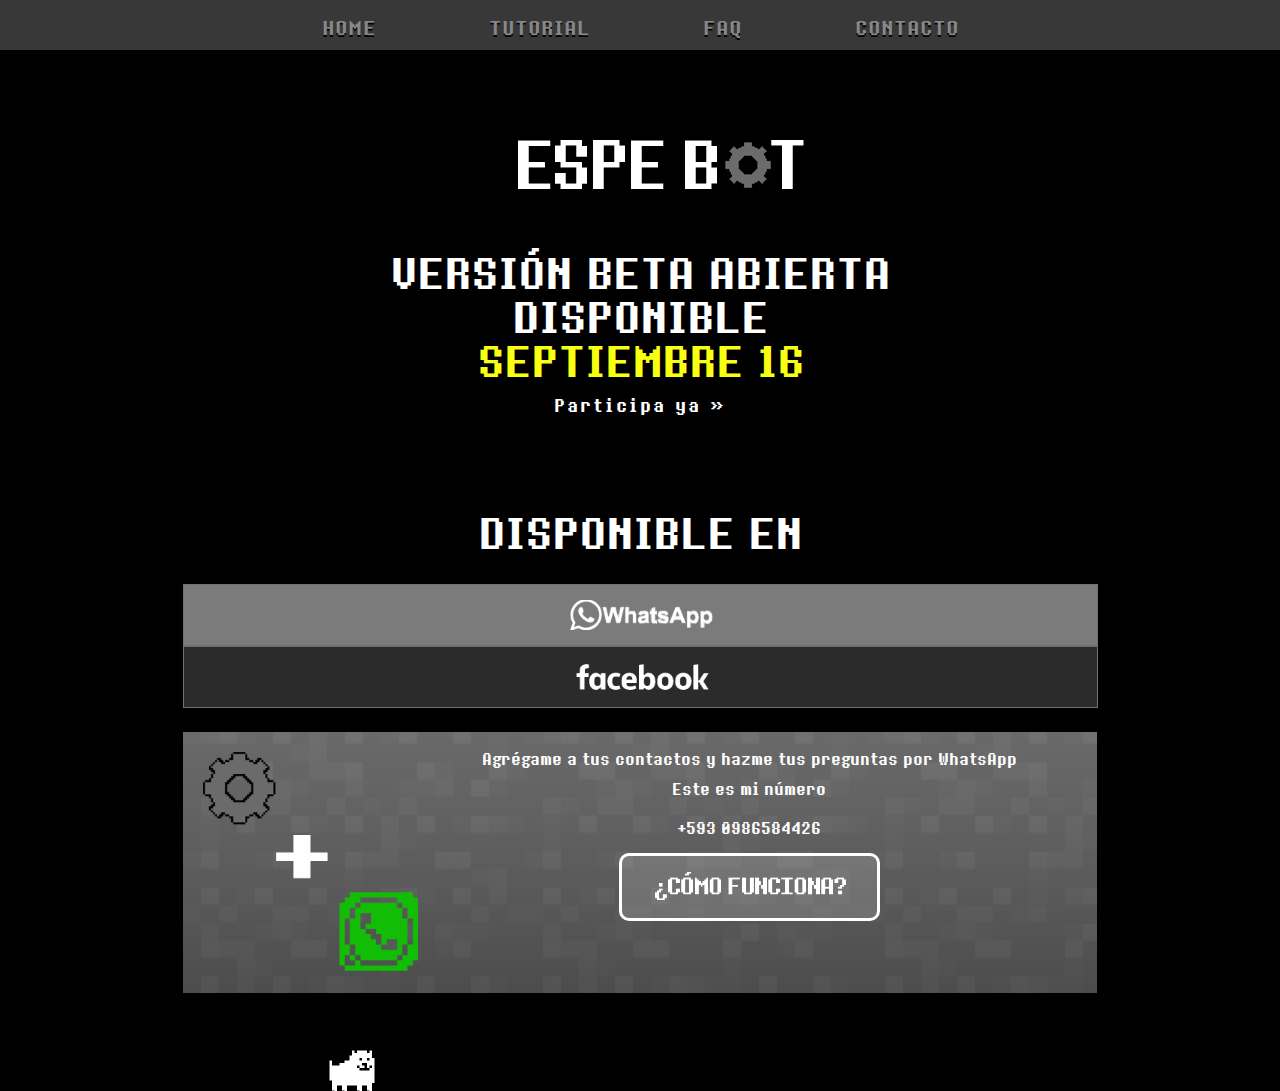
<file: index.html>
<html lang="en">
<meta http-equiv="content-type" content="text/html;charset=UTF-8" />
<head>
    <meta charset="utf-8"/>
    <meta name="viewport" content="width=device-width, initial-scale=1, shrink-to-fit=no"/>
    <link rel="apple-touch-icon" sizes="180x180" href="apple-touch-icon.png"/>
    <link rel="icon" type="image/png" sizes="32x32" href="favicon-32x32.png"/>
    <link rel="icon" type="image/png" sizes="16x16" href="favicon-16x16.png"/>
    <link rel="manifest" href="manifest.html"/>
    <meta name="theme-color" content="#000000"/>
    <title>ESPEBOT</title>
    <link rel="stylesheet" href="assets/css/bootstrap.css" type="text/css"/>
    <link rel="stylesheet" href="assets/css/main.css" type="text/css"/>
  </head>
  <body>
    <nav class="navbar">
      <button class="navbar-toggle collapsed" type="button" data-toggle="collapse" data-target="#top_nav" aria-expanded="false"><span class="menu-text">MENU</span><span class="sr-only">Toggle navigation</span><span class="icon-bar"></span><span class="icon-bar"></span><span class="icon-bar"></span></button>
      <div class="container">
        <div class="collapse navbar-collapse" id="top_nav">
          <ul class="nav nav-justified">
            <li><a href="index.html">HOME</a></li>
            <li><a href="tutorial.html">TUTORIAL</a></li>
            <li><a href="faq.html">FAQ</a></li>
            <li><a href="faq.html#email">CONTACTO</a></li>
          </ul>
        </div>
      </div>
    </nav>
    <div class="wrapper">
      <div class="main container">
        <div class="row">
          <div class="col-md-offset-2 col-md-8" id="logo">
            <h1><a href="index.html"><img class="img-responsive" src="assets/images/logos.png" alt="ESPEBOT"/></a></h1>
          </div>
        </div>
      </div>
      <div class="main container">
        <div class="row" style="margin: 40px 0">
          <div class="col-md-offset-2 col-md-8" id="announcement"><a href="#wa">
              <h2>VERSIÓN BETA ABIERTA DISPONIBLE <br/><span class='yellow'>SEPTIEMBRE 16</span></h2>
              <h4 style="margin: 15px 0">Participa ya  &raquo;</h4></a></div>
        </div>
        <!--<div class="row">
          <div class="col-lg-offset-3 col-lg-6 col-md-offset-2 col-md-8 col-sm-offset-1 col-sm-10">
            <div class="embed-responsive embed-responsive-16by9">
              <iframe class="embed-responsive-item" src="https://www.youtube.com/" allowfullscreen="true"></iframe>
            </div>
          </div>
        </div>-->
      </div>
      <div class="main container">
        <div class="row">
          <div class="col-lg-offset-1 col-lg-10 col-sm-12" id="platforms_container">
            <h2 style="margin-top: 15px">DISPONIBLE EN</h2>
            <ul class="nav nav-tabs nav-justified" id="platforms" role="tablist">
              <li class="active" role="presentation"><a href="#wa"><img class="button-icon" src="assets/images/whatsapp-logo.png"/></a></li>
              <li role="presentation"><a href="#facebook"><img class="button-icon" src="assets/images/platform-facebook.png"/></a></li>
            </ul>
          </div>
        </div>
      </div>
      <div class="tab-content main container" id="buy_now" style="margin-bottom: 50px">
        <div class="tab-pane fade active in" id="wa" role="tabpanel">
          <div class="row" style="margin: 0">
            <div class="col-sm-3 se-thumb"><img src="assets/images/combwa.png"/></div>
              <h5>Agrégame a tus contactos y hazme tus preguntas por WhatsApp</h5>
              <h5><br>Este es mi número</h5>
              <br>+593 0986584426

              <h5><br></h5><a class="buy-button soon" href="tutorial.html#wa"><img src="assets/images/HOWITOWRK.png"/></a>
          </div>
        </div>
        <div class="tab-pane fade" id="facebook" role="tabpanel">
          <div class="row" style="margin: 0">
              <div class="col-sm-3 se-thumb"><img src="assets/images/combfb.png" style="padding-left: 14px; padding-top: 10px; padding-bottom: 8px;"/></div>
              <h5>Escríbeme una carta a la dirección <a href="https://fb.me/espepocket">EspePocket</a> con el mensaje</h5>
              <br>"Quiero ser tester"
              <h5><br>Acepta tu estado de tester, y preguntame cualquier cosa relacionada a la universidad a través del chat.</h5>
              <h5><br></h5><a class="buy-button soon" href="tutorial.html#fb"><img src="assets/images/HOWITOWRK.png"/></a>
            </div>
      </div>
    </div>
    <footer class="footer">
      <div class="container">
        <div class="col-xs-offset-1 col-xs-10">
          <div id="footer-dog"><img src="assets/images/dog.png"/></div><a class="footer-link" href="faq.html">SOPORTE</a><a class="footer-link" href="#"><small>PRIVACIDAD</small></a>
          <div class="social-icons"><a href="https://www.facebook.com/EspePocket/" alt="Facebook"><img src="assets/images/social-facebook.png"/></a></div>
        </div>
      </div>
    </footer>
    <script type="text/javascript">
    (function () {
        var options = {
            whatsapp: "+593 0986584426", // WhatsApp number
            call_to_action: "Contacto", // Call to action
            position: "right", // Position may be 'right' or 'left'
        };
        var proto = document.location.protocol, host = "whatshelp.io", url = proto + "//static." + host;
        var s = document.createElement('script'); s.type = 'text/javascript'; s.async = true; s.src = url + '/widget-send-button/js/init.js';
        s.onload = function () { WhWidgetSendButton.init(host, proto, options); };
        var x = document.getElementsByTagName('script')[0]; x.parentNode.insertBefore(s, x);
    })();
</script>
    <script src="assets/javascripts/jquery.js"></script>
    <script src="assets/javascripts/bootstrap.js"></script>
    <script>
      $('#platforms a').click(function (e) {
        $('#platforms_container').addClass('active');
        e.preventDefault();
        $(this).tab('show');
      });
    </script>
    <!--
    What are you doing?
    Looking for secrets?
    Don't put your nose where it doesn't belong.
    Or you might learn something you DON'T like...
    Hee hee hee.
    -->
  </body>
</html>
</file>
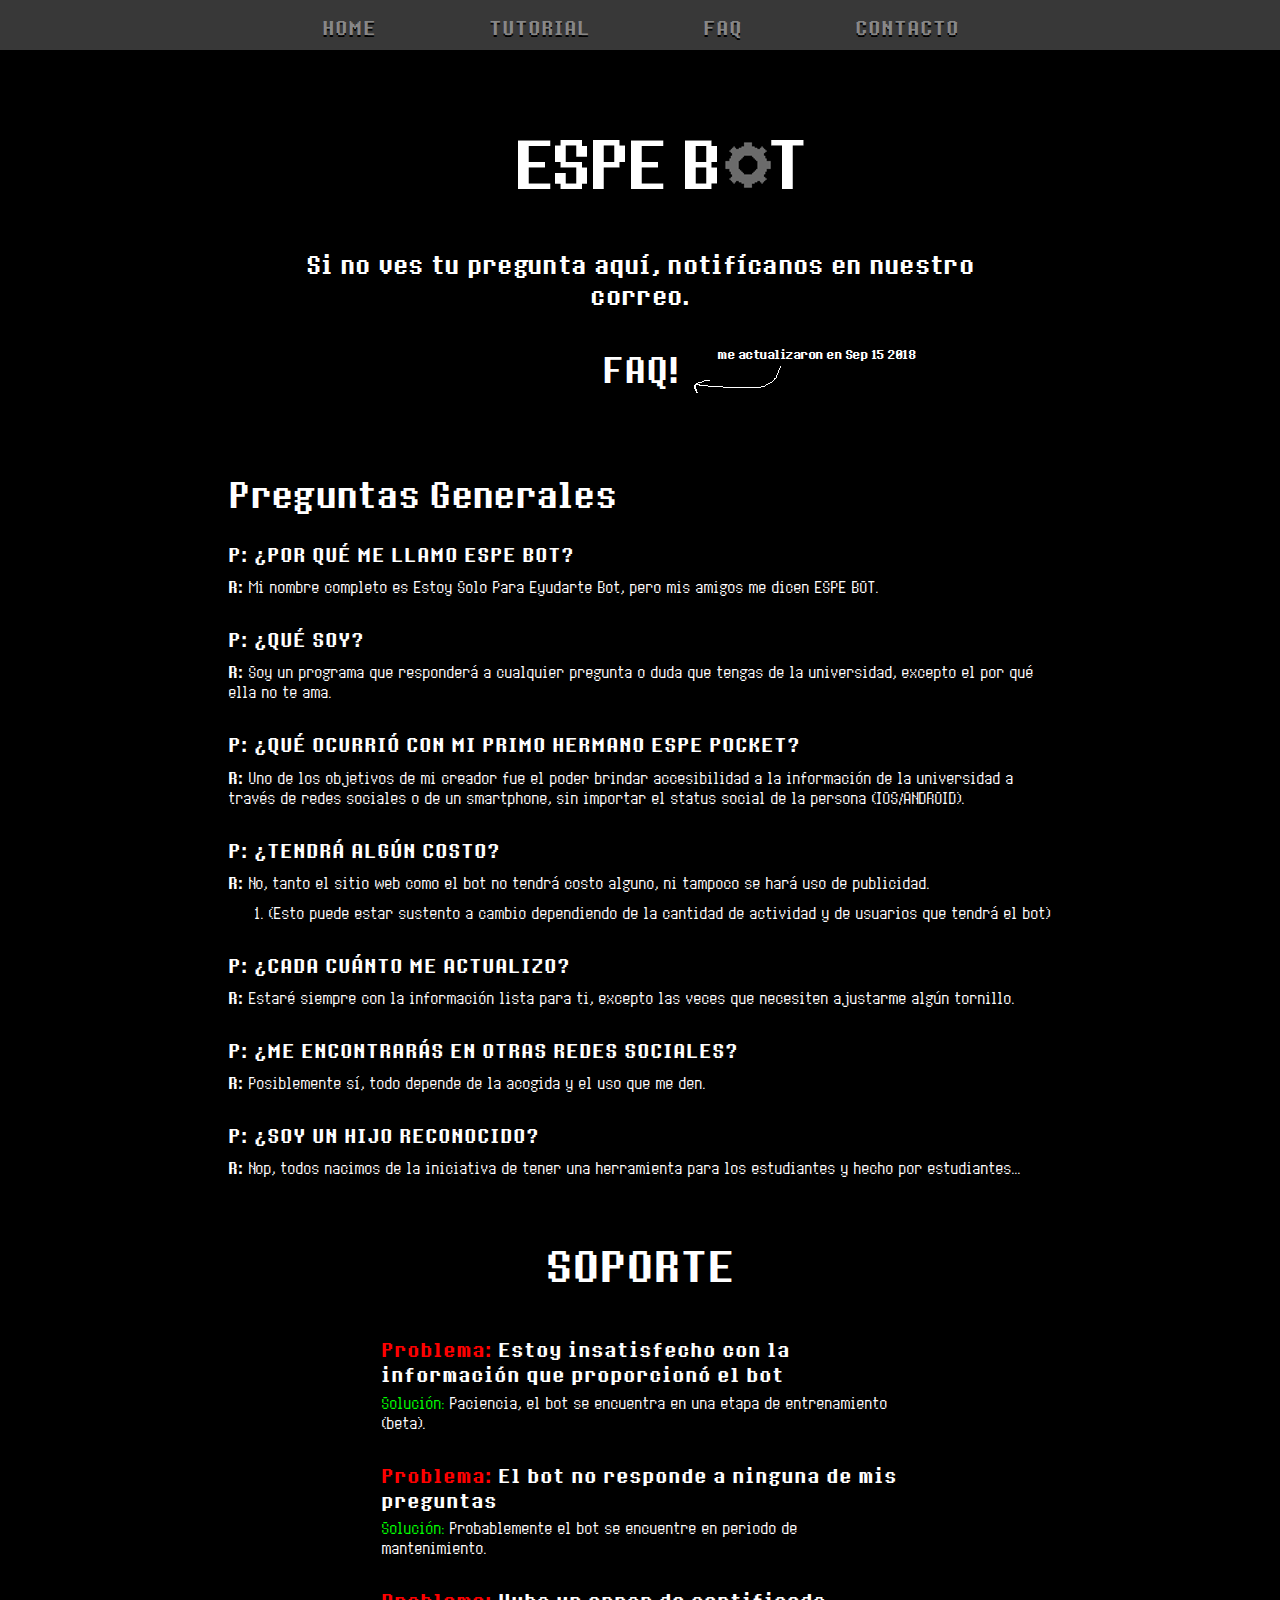
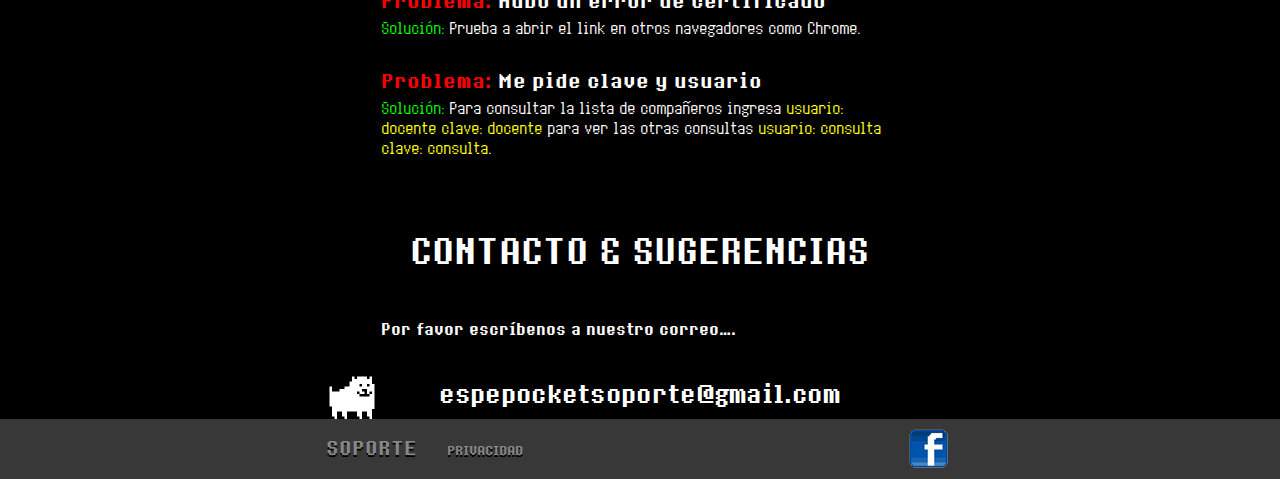
<file: faq.html>
<html lang="en">
  <head>
    <meta charset="utf-8"/>
    <meta name="viewport" content="width=device-width, initial-scale=1, shrink-to-fit=no"/>
    <link rel="apple-touch-icon" sizes="180x180" href="apple-touch-icon.png"/>
    <link rel="icon" type="image/png" sizes="32x32" href="favicon-32x32.png"/>
    <link rel="icon" type="image/png" sizes="16x16" href="favicon-16x16.png"/>
    <meta name="theme-color" content="#000000"/>
    <title>ESPEBOT</title>
    <link rel="stylesheet" href="assets/css/bootstrap.css" type="text/css"/>
    <link rel="stylesheet" href="assets/css/main.css" type="text/css"/>
  </head>
  <body>
    <nav class="navbar">
      <button class="navbar-toggle collapsed" type="button" data-toggle="collapse" data-target="#top_nav" aria-expanded="false"><span class="menu-text">MENU</span><span class="sr-only">Toggle navigation</span><span class="icon-bar"></span><span class="icon-bar"></span><span class="icon-bar"></span></button>
      <div class="container">
        <div class="collapse navbar-collapse" id="top_nav">
          <ul class="nav nav-justified">
            <li><a href="index.html">HOME</a></li>
            <li><a href="tutorial.html">TUTORIAL</a></li>
            <li><a href="faq.html">FAQ</a></li>
            <li><a href="faq.html#email">CONTACTO</a></li>
          </ul>
        </div>
      </div>
    </nav>
    <div class="wrapper">
      <div class="main container">
        <div class="row">
          <div class="col-md-offset-2 col-md-8" id="logo">
            <h1><a href="index.html"><img class="img-responsive" src="assets/images/logos.png" alt="ESPEBOT"/></a></h1>
          </div>
        </div>
      </div>
      <div class="main container" id="contact">
        <div class="row">
          <div class="col-sm-offset-2 col-sm-8">
            <h3>Si no ves tu pregunta aquí, notifícanos en nuestro correo.</h3>
            <h2 style="margin-top: 40px; margin-bottom: 40px">FAQ!</h2>
            <div id="faq-arrow"><span>me actualizaron en Sep 15 2018</span><img src="assets/images/arrow.png"/></div>
          </div>
        </div>
      </div>
      <div class="col-sm-offset-2 col-sm-8 main container" id="faq">
        <h3 class="faq-header">Preguntas Generales</h3>
        <p class="question">¿POR QUÉ ME LLAMO ESPE BOT?</p>
        <p class="answer">Mi nombre completo es Estoy Solo Para Eyudarte Bot, pero mis amigos me dicen ESPE BOT.</p>
        <p class="question">¿QUÉ SOY?</p>
        <p class="answer">Soy un programa que responderá a cualquier pregunta o duda que tengas de la universidad, excepto el por qué ella no te ama.</p>
        <p class="question">¿QUÉ OCURRIÓ CON MI PRIMO HERMANO ESPE POCKET?</p>
        <p class="answer">Uno de los objetivos de mi creador fue el poder brindar accesibilidad a la información de la universidad a través de redes sociales o de un smartphone, sin importar el status social de la persona (IOS/ANDROID).</p>
        <p class="question">¿TENDRÁ ALGÚN COSTO?</p>
        <p class="answer">No, tanto el sitio web como el bot no tendrá costo alguno, ni tampoco se hará uso de publicidad.
          <ol>
            <li>  (Esto puede estar sustento a cambio dependiendo de la cantidad de actividad y de usuarios que tendrá el bot)</li>
          </ol>
        <p class="question">¿CADA CUÁNTO ME ACTUALIZO?</p>
        <p class="answer">Estaré siempre con la información lista para ti, excepto las veces que necesiten ajustarme algún tornillo.</p>
        <p class="question">¿ME ENCONTRARÁS EN OTRAS REDES SOCIALES?</p>
        <p class="answer">Posiblemente sí, todo depende de la acogida y el uso que me den.</p>
        <p class="question">¿SOY UN HIJO RECONOCIDO?</p>
        <p class="answer">Nop, todos nacimos de la iniciativa de tener una herramienta para los estudiantes y hecho por estudiantes...</p>
      <div class="col-sm-offset-2 col-sm-8 main container" id="troubleshooting" style="margin-top: 50px">
        <h2>SOPORTE</h2>
        <div class="trouble">
          <p class="issue">Estoy insatisfecho con la información que proporcionó el bot</p>
          <p class="resolve">Paciencia, el bot se encuentra en una etapa de entrenamiento (beta).</p>
          <p class="issue">El bot no responde a ninguna de mis preguntas</p>
          <p class="resolve">Probablemente el bot se encuentre en periodo de mantenimiento.</p>
          <p class="issue">Hubo un error de certificado</p>
          <p class="resolve">Prueba a abrir el link en otros navegadores como Chrome.</p>
          <p class="issue">Me pide clave y usuario</p>
          <p class="resolve">Para consultar la lista de compañeros ingresa <span class='yellow'> usuario: docente clave: docente </span> para ver las otras consultas <span class='yellow'>  usuario: consulta clave: consulta</span>.</p>
        </div>
      </div>
      <div class="col-sm-offset-2 col-sm-8 main container" id="email" style="margin-top: 50px">
        <h2>CONTACTO & SUGERENCIAS</h2>
        <p style="text-align: left">Por favor escríbenos a nuestro correo….</p>
        <h3 style="text-align: center; margin-top: 40px">espepocketsoporte@gmail.com</h3>
        <p class="text-muted">(Sorry.)</p>
        <p class="text-muted">(Life's not that easy.)</p>
      </div>
    </div>
    <footer class="footer">
      <div class="container">
        <div class="col-xs-offset-1 col-xs-10">
          <div id="footer-dog"><img src="assets/images/dog.png"/></div><a class="footer-link" href="faq.html">SOPORTE</a><a class="footer-link" href="#"><small>PRIVACIDAD</small></a>
          <div class="social-icons"><a href="https://www.facebook.com/EspePocket/" alt="Facebook"><img src="assets/images/social-facebook.png"/></a></div>
        </div>
      </div>
    </footer>
    <script src="assets/javascripts/jquery.js"></script>
    <script src="assets/javascripts/bootstrap.js"></script>
    <!--
    What are you doing?
    Looking for secrets?
    Don't put your nose where it doesn't belong.
    Or you might learn something you DON'T like...
    Hee hee hee.
    -->
  </body>
</html>
</file>
<file: assets/css/main.css>
html {
  position: relative;
  min-height: 100%; }

@font-face {
  font-family: '8bitOperatorPlus-Regular';
  src: url("../fonts/8bitOperatorPlus-Regulard41d.eot?#iefix") format("embedded-opentype"), url("../fonts/8bitOperatorPlus-Regular.woff") format("woff"), url("../fonts/8bitOperatorPlus-Regular.ttf") format("truetype"), url("../fonts/8bitOperatorPlus-Regular.svg#8bitOperatorPlus-Regular") format("svg");
  font-weight: normal;
  font-style: normal; }

@font-face {
  font-family: '8bitOperatorPlus-Bold';
  src: url("../fonts/8bitOperatorPlus-Boldd41d.eot?#iefix") format("embedded-opentype"), url("../fonts/8bitOperatorPlus-Bold.woff") format("woff"), url("../fonts/8bitOperatorPlus-Bold.ttf") format("truetype"), url("../fonts/8bitOperatorPlus-Bold.svg#8bitOperatorPlus-Bold") format("svg");
  font-weight: normal;
  font-style: normal; }

body {
  background-color: black;
  margin-bottom: 60px;
  color: #ffffff;
  font-family: "8bitOperatorPlus-Bold", monospace; }
  @media screen and (max-width: 767px) {
    body {
      margin-bottom: 140px; } }

h1, h2, h3, h4, h5, h6, strong {
  font-family: "8bitOperatorPlus-Bold", monospace;
  font-weight: normal;
  margin: 0; }

h2 {
  font-size: 40px;
  margin-top: 5px; }

h3 {
  font-size: 22px;
  letter-spacing: -0.7;
  margin-bottom: 10px; }

h4 {
  font-size: 16px;
  letter-spacing: 3;
  margin-top: 20px;
  margin-bottom: 20px; }

h6 {
  font-size: 12px;
  margin-bottom: 5px;
  letter-spacing: -0.5; }

.yellow {
  color: #F9FF10; }

img.small-img {
  height: 12px;
  width: 12px; }

nav.navbar {
  background-color: #383838;
  border-radius: 0;
  border: none;
  max-height: 50px; }
  @media screen and (max-width: 767px) {
    nav.navbar {
      max-height: 1000px; }
      nav.navbar .container {
        margin-top: 54px; } }

nav > .flags {
  float: right;
  list-style: none;
  padding-left: 0;
  margin-bottom: 0; }
  nav > .flags li {
    float: left;
    position: relative;
    display: block;
    padding-right: 10px; }
    nav > .flags li a, nav > .flags li img {
      padding: 12px 0; }
      @media screen and (max-width: 767px) {
        nav > .flags li a, nav > .flags li img {
          padding: 14px 0; } }
      nav > .flags li a:hover, nav > .flags li img:hover {
        opacity: 0.9; }

.nav > li > a, .footer a {
  color: #878787;
  text-shadow: 0 2px #000000;
  font-size: 18px;
  padding: 15px 0; }

.nav > li > a:hover, .footer a:hover, .nav > li > a:focus, .footer a:focus {
  color: #CCCCCC;
  text-decoration: none;
  background-color: inherit; }

#top_nav .nav-justified {
  padding: 0; }
  @media screen and (min-width: 992px) {
    #top_nav .nav-justified {
      padding: 0 90px; } }
  @media screen and (min-width: 1200px) {
    #top_nav .nav-justified {
      padding: 0 180px; } }

.navbar-toggle {
  float: left;
  margin: 4px 0 0 0;
  padding: 14px; }
  .navbar-toggle .menu-text {
    color: #878787;
    text-shadow: 0 2px #000000;
    float: left;
    padding-left: 40px;
    padding-top: 6px;
    font-size: 20px;
    line-height: 0.1; }
  .navbar-toggle .icon-bar {
    padding-top: 3px;
    background-color: #878787;
    box-shadow: 0 2px #000000; }

.wrapper {
  margin-top: 50px;
  padding-bottom: 50px; }
  @media screen and (max-width: 767px) {
    .wrapper {
      margin-top: 20px; } }

.main {
  text-align: center; }
  .main .row {
    margin-top: 25px; }
  .main .no-margin {
    margin: 0; }

#logo {
  margin-top: 0;
  margin-bottom: 0;
  padding: 0; }
  #logo img {
    margin: 0 auto; }
    @media screen and (max-width: 767px) {
      #logo img {
        padding-left: 30px;
        padding-right: 30px; } }
    @media screen and (min-width: 768px) {
      #logo img {
        padding-left: 68px;
        padding-right: 34px; } }
    @media screen and (min-width: 992px) {
      #logo img {
        padding-left: 20px;
        padding-right: 0; } }
    @media screen and (min-width: 1200px) {
      #logo img {
        padding-left: 80px;
        padding-right: 50px; } }

.buy-button-wrapper {
  padding: 0 10px; }
  @media screen and (min-width: 768px) {
    .buy-button-wrapper:first-child {
      text-align: right; } }
  @media screen and (min-width: 768px) {
    .buy-button-wrapper:last-child {
      text-align: left; } }

.store-logo a:hover img {
  opacity: 0.9; }

@media screen and (max-width: 767px) {
  .store-logo img {
    display: block;
    max-width: 100%;
    height: auto;
    margin: 0 auto; } }

@media screen and (min-width: 768px) {
  .store-logo:first-child {
    text-align: right;
    padding-top: 10px; } }

@media screen and (max-width: 767px) {
  .store-logo:first-child {
    text-align: center; } }

@media screen and (min-width: 768px) {
  .store-logo:last-child {
    text-align: left; } }

@media screen and (max-width: 767px) {
  .store-logo:last-child {
    text-align: center; } }

#buy.buy-button {
  display: inline-block;
  border-radius: 8px;
  border: none;
  padding: 2px;
  margin-top: 10px;
  min-height: 72px;
  max-width: 300px; }
  #buy.buy-button .button-contents {
    padding: 8px 4px;
    border-radius: 8px;
    min-height: 68px; }
    #buy.buy-button .button-contents .button-icon {
      float: left; }
    #buy.buy-button .button-contents p {
      padding: 6px 5px 6px 50px; }

.btn p {
  color: #ffffff;
  text-shadow: 0 2px #000000;
  font-size: 22px;
  line-height: 1.1;
  margin: 0; }
  .btn p small {
    font-size: 12px;
    letter-spacing: 0.2; }

.steam-button:hover {
  background: #004158;
  background: -moz-linear-gradient(top, #004158 0%, #00668c 100%);
  background: -webkit-linear-gradient(top, #004158 0%, #00668c 100%);
  background: linear-gradient(to bottom, #004158 0%, #00668c 100%);
  filter: progid:DXImageTransform.Microsoft.gradient( startColorstr='#004158', endColorstr='#00668c',GradientType=0 ); }
  .steam-button:hover .button-contents {
    background: #00668c;
    background: -moz-linear-gradient(top, #00668c 0%, #004158 100%);
    background: -webkit-linear-gradient(top, #00668c 0%, #004158 100%);
    background: linear-gradient(to bottom, #00668c 0%, #004158 100%);
    filter: progid:DXImageTransform.Microsoft.gradient( startColorstr='#00668c', endColorstr='#004158',GradientType=0 ); }

.steam-button, .steam-button:active > .button-contents {
  background: #002138;
  background: -moz-linear-gradient(top, #002138 0%, #00466c 100%);
  background: -webkit-linear-gradient(top, #002138 0%, #00466c 100%);
  background: linear-gradient(to bottom, #002138 0%, #00466c 100%);
  filter: progid:DXImageTransform.Microsoft.gradient( startColorstr='#002138', endColorstr='#00466c',GradientType=0 ); }

.steam-button > .button-contents {
  background: #00466c;
  background: -moz-linear-gradient(top, #00466c 0%, #002138 100%);
  background: -webkit-linear-gradient(top, #00466c 0%, #002138 100%);
  background: linear-gradient(to bottom, #00466c 0%, #002138 100%);
  filter: progid:DXImageTransform.Microsoft.gradient( startColorstr='#00466c', endColorstr='#002138',GradientType=0 ); }
  .steam-button > .button-contents .button-icon {
    padding: 3px 5px; }

.humble-button:hover {
  background: #88040E;
  background: -moz-linear-gradient(top, #88040E 0%, #CC0718 100%);
  background: -webkit-linear-gradient(top, #88040E 0%, #CC0718 100%);
  background: linear-gradient(to bottom, #88040E 0%, #CC0718 100%);
  filter: progid:DXImageTransform.Microsoft.gradient( startColorstr='#88040E', endColorstr='#CC0718',GradientType=0 ); }
  .humble-button:hover .button-contents {
    background: #CC0718;
    background: -moz-linear-gradient(top, #CC0718 0%, #88040E 100%);
    background: -webkit-linear-gradient(top, #CC0718 0%, #88040E 100%);
    background: linear-gradient(to bottom, #CC0718 0%, #88040E 100%);
    filter: progid:DXImageTransform.Microsoft.gradient( startColorstr='#CC0718', endColorstr='#88040E',GradientType=0 ); }

.humble-button, .humble-button:active > .button-contents {
  background: #6C040E;
  background: -moz-linear-gradient(top, #6C040E 0%, #A40718 100%);
  background: -webkit-linear-gradient(top, #6C040E 0%, #A40718 100%);
  background: linear-gradient(to bottom, #6C040E 0%, #A40718 100%);
  filter: progid:DXImageTransform.Microsoft.gradient( startColorstr='#6C040E', endColorstr='#A40718',GradientType=0 ); }

.humble-button > .button-contents {
  background: #A40718;
  background: -moz-linear-gradient(top, #A40718 0%, #6C040E 100%);
  background: -webkit-linear-gradient(top, #A40718 0%, #6C040E 100%);
  background: linear-gradient(to bottom, #A40718 0%, #6C040E 100%);
  filter: progid:DXImageTransform.Microsoft.gradient( startColorstr='#A40718', endColorstr='#6C040E',GradientType=0 ); }
  .humble-button > .button-contents .button-icon {
    padding: 4px 10px; }

@media screen and (min-width: 768px) {
  .playstation-button {
    max-width: 800px;
    margin-top: 40px;
    margin-bottom: 10px; } }

@media screen and (max-width: 767px) {
  .playstation-button .button-contents p {
    padding: 0; } }

.playstation-button:hover {
  background: #3076A6;
  background: -moz-linear-gradient(top, #3076A6 0%, #6CA5E8 100%);
  background: -webkit-linear-gradient(top, #3076A6 0%, #6CA5E8 100%);
  background: linear-gradient(to bottom, #3076A6 0%, #6CA5E8 100%);
  filter: progid:DXImageTransform.Microsoft.gradient( startColorstr='#3076A6', endColorstr='#6CA5E8',GradientType=0 ); }
  .playstation-button:hover .button-contents {
    background: #6CA5E8;
    background: -moz-linear-gradient(top, #6CA5E8 0%, #3076A6 100%);
    background: -webkit-linear-gradient(top, #6CA5E8 0%, #3076A6 100%);
    background: linear-gradient(to bottom, #6CA5E8 0%, #3076A6 100%);
    filter: progid:DXImageTransform.Microsoft.gradient( startColorstr='#6CA5E8', endColorstr='#3076A6',GradientType=0 ); }

.playstation-button, .playstation-button:active > .button-contents {
  background: #105696;
  background: -moz-linear-gradient(top, #105696 0%, #4C95C8 100%);
  background: -webkit-linear-gradient(top, #105696 0%, #4C95C8 100%);
  background: linear-gradient(to bottom, #105696 0%, #4C95C8 100%);
  filter: progid:DXImageTransform.Microsoft.gradient( startColorstr='#105696', endColorstr='#4C95C8',GradientType=0 ); }

.playstation-button > .button-contents {
  background: #4C95C8;
  background: -moz-linear-gradient(top, #4C95C8 0%, #105696 100%);
  background: -webkit-linear-gradient(top, #4C95C8 0%, #105696 100%);
  background: linear-gradient(to bottom, #4C95C8 0%, #105696 100%);
  filter: progid:DXImageTransform.Microsoft.gradient( startColorstr='#4C95C8', endColorstr='#105696',GradientType=0 ); }
  .playstation-button > .button-contents .button-icon {
    padding: 0 5px; }

#preorder_now {
  padding-bottom: 10px; }
  #preorder_now h4 {
    margin-bottom: 10px; }
  #preorder_now a {
    display: block;
    color: #ffffff; }
    #preorder_now a:hover, #preorder_now a:active, #preorder_now a:focus {
      text-decoration: none; }
      #preorder_now a:hover h4, #preorder_now a:active h4, #preorder_now a:focus h4 {
        color: #eeeeee; }
      #preorder_now a:hover img, #preorder_now a:active img, #preorder_now a:focus img {
        opacity: 0.9; }
  #preorder_now img {
    max-width: 325px;
    margin: 0 auto; }
    @media screen and (max-width: 767px) {
      #preorder_now img {
        max-width: 250px; } }

#announcement a {
  display: block;
  color: #ffffff; }
  #announcement a:hover, #announcement a:active, #announcement a:focus {
    text-decoration: none;
    color: #eeeeee; }

@media screen and (max-width: 767px) {
  #announcement h2 {
    font-size: 28px; } }

#platforms {
  margin: 30px 0; }
  #platforms img {
    max-height: 30px;
    width: auto;
    max-width: 100%; }
  #platforms li > a {
    border: 1px solid #717171;
    border-radius: 0;
    background-color: #2b2b2b;
    margin-left: 15px;
    margin-right: 15px; }
    #platforms li > a:hover {
      background-color: #717171; }
  #platforms li.active > a {
    background-color: #7b7b7b; }
    @media screen and (min-width: 768px) {
      #platforms li.active > a:after {
        content: "";
        position: absolute;
        bottom: -18px;
        left: 46%;
        height: 1px;
        width: 1px;
        border-left: 10px solid transparent;
        border-right: 10px solid transparent;
        border-top: 10px solid #434343; }
      #platforms li.active > a.on-left:after {
        left: 80%; }
      #platforms li.active > a.on-right:last-child:after {
        left: 14%; } }
  @media screen and (max-width: 768px) {
    #platforms li {
      display: inline; }
      #platforms li a {
        margin-left: 0;
        margin-right: 0;
        width: 49%;
        display: inline-block; } }

#buy_now {
  margin-top: -6px;
  padding: 0;
  max-width: 914px; }
  #buy_now .tab-pane {
    padding: 20px;
    background: url("../images/bg-dotmatrix.png") #747474 repeat-x;
    background-position-y: bottom; }
  #buy_now .row {
    margin-top: 0; }
  #buy_now .se-thumb {
    padding: 0; }
    #buy_now .se-thumb img {
      max-width: 100%;
      height: auto; }
  #buy_now .buy-zone {
    margin-top: 20px; }
    @media screen and (max-width: 768px) {
      #buy_now .buy-zone {
        margin-top: 30px; } }
    #buy_now .buy-zone.alt-margins .buy-button {
      margin: 0; }
    @media screen and (min-width: 768px) {
      #buy_now .buy-zone.alt-margins {
        padding: 0; }
        #buy_now .buy-zone.alt-margins .buy-button {
          padding: 10px; }
          #buy_now .buy-zone.alt-margins .buy-button img {
            padding-top: 8px; } }
    #buy_now .buy-zone h5 {
      font-size: 12px;
      text-transform: uppercase;
      padding-bottom: 16px;
      letter-spacing: 1px;
      line-height: 14px; }
    @media screen and (min-width: 768px) {
      #buy_now .buy-zone {
        margin-top: 36px; }
        #buy_now .buy-zone.shove-right h5 {
          margin-left: 15px; }
        #buy_now .buy-zone.shove-right .buy-button {
          margin-right: 0;
          margin-left: 15px; } }
  @media screen and (min-width: 768px) {
    #buy_now .inline-desktop {
      display: inline-block;
      margin: 0 !important; }
    #buy_now .mt-desktop {
      margin-top: 15px !important;
      margin-bottom: 10px !important; } }
  @media screen and (max-width: 768px) {
    #buy_now .inline-desktop {
      margin-top: 15px !important; } }
  #buy_now .buy-button {
    display: inline-block;
    min-height: 68px;
    margin: 0 20px;
    border: 3px solid white;
    border-radius: 10px;
    background-color: rgba(255, 255, 255, 0.15);
    padding: 15px; }
    @media screen and (min-width: 768px) {
      #buy_now .buy-button {
        padding: 10px 20px; } }
    #buy_now .buy-button:hover, #buy_now .buy-button:active, #buy_now .buy-button:focus {
      background-color: rgba(255, 255, 255, 0.3); }
    #buy_now .buy-button img {
      max-width: 100%;
      max-height: 42px;
      height: auto; }
    #buy_now .buy-button.center-fg {
      padding: 11px 10px; }
    #buy_now .buy-button.big-fg small {
      color: white !important;
      text-transform: uppercase; }
    #buy_now .buy-button.big-fg img {
      display: block;
      margin-top: -5px; }
    #buy_now .buy-button.big-fg:hover, #buy_now .buy-button.big-fg:active, #buy_now .buy-button.big-fg:focus {
      text-decoration: none !important; }
    #buy_now .buy-button.but-inline {
      display: inline-block;
      margin: 0 5px 0 0;
      padding: 10px; }
      @media screen and (max-width: 768px) {
        #buy_now .buy-button.but-inline {
          margin: 0 5px 10px 0; } }
    #buy_now .buy-button.and-small {
      padding: 19px 15px 8px 15px;
      margin-left: 5px !important; }
      #buy_now .buy-button.and-small img {
        max-height: 24px; }
    #buy_now .buy-button.disabled {
      opacity: 0.75;
      cursor: default; }
      #buy_now .buy-button.disabled:after {
        content: "";
        position: absolute;
        bottom: -24px;
        left: 0;
        right: 0;
        color: white; }
      #buy_now .buy-button.disabled:hover, #buy_now .buy-button.disabled:active, #buy_now .buy-button.disabled:focus {
        background: rgba(255, 255, 255, 0.15); }
    #buy_now .buy-button.soon:after {
      content: "";
      position: absolute;
      bottom: -24px;
      left: 0;
      right: 0;
      color: white; }
  #buy_now .ce-button {
    display: block;
    margin-top: 20px; }
    #buy_now .ce-button img {
      max-width: 100%;
      height: auto; }
  #buy_now #switch {
    background-color: #e5141f; }
  #buy_now #ps4, #buy_now #psvita {
    background-color: #297ca8; }
  #buy_now .divider {
    margin-top: 40px; }
    @media screen and (min-width: 768px) {
      #buy_now .divider {
        margin-top: 16px; } }
    #buy_now .divider span {
      font-size: 32px;
      margin-top: -24px;
      display: inline-block; }
    #buy_now .divider hr {
      width: 25%;
      border-top: 2px solid white;
      margin: 0 auto; }
      #buy_now .divider hr.left {
        float: left;
        display: none; }
        @media screen and (min-width: 768px) {
          #buy_now .divider hr.left {
            display: inline-block; } }
      #buy_now .divider hr.right {
        float: right;
        display: none; }
        @media screen and (min-width: 768px) {
          #buy_now .divider hr.right {
            display: inline-block; } }

#newsletter_signup form {
  margin-bottom: 5px; }
  @media screen and (min-width: 768px) {
    #newsletter_signup form {
      padding: 0 50px; } }

#newsletter_signup .alert-info {
  background-color: #383838;
  border: 2px solid #878787;
  border-radius: 10px;
  color: #ffffff;
  text-shadow: 0 2px #000000;
  padding-bottom: 25px; }
  #newsletter_signup .alert-info p {
    font-size: 12px; }

#newsletter_signup .alert-top {
  margin: 10px; }
  #newsletter_signup .alert-top span {
    text-transform: uppercase;
    padding: 0 8px; }

@media screen and (min-width: 1200px) {
  #newsletter_signup {
    padding: 0 80px; } }

#newsletter_signup #mce-success-response {
  padding: 20px; }

#newsletter_signup div.mce_inline_error {
  position: absolute;
  display: inline;
  left: 0;
  right: 0;
  top: -40px; }

#newsletter_signup .mc-field-group {
  margin-bottom: 10px; }
  @media screen and (max-width: 767px) {
    #newsletter_signup .mc-field-group {
      width: 100%; } }
  #newsletter_signup .mc-field-group .input-group-addon:first-child {
    background: #2b2b2b;
    border-top: 2px solid #878787;
    border-left: 2px solid #878787;
    border-bottom: 2px solid #878787;
    border-right: none;
    border-top-left-radius: 10px;
    border-top-right-radius: 0;
    border-bottom-left-radius: 10px;
    border-bottom-right-radius: 0;
    padding-right: 2px; }
    @media screen and (max-width: 767px) {
      #newsletter_signup .mc-field-group .input-group-addon:first-child {
        display: none; } }
  #newsletter_signup .mc-field-group input.form-control {
    height: 54px;
    line-height: 54px;
    padding: 0 15px; }
  #newsletter_signup .mc-field-group .form-control {
    border-top: 2px solid #878787;
    border-left: none;
    border-bottom: 2px solid #878787;
    border-right: 2px solid #878787;
    border-top-right-radius: 10px;
    border-bottom-right-radius: 10px;
    background: #2b2b2b;
    padding: 25px 10px;
    color: #fff; }
    @media screen and (max-width: 767px) {
      #newsletter_signup .mc-field-group .form-control {
        border: 2px solid #878787;
        border-radius: 10px;
        text-align: center; } }
  #newsletter_signup .mc-field-group select {
    -webkit-appearance: none;
    -moz-appearance: none;
    padding: 5px 15px 5px 62px !important;
    border: 2px solid #878787 !important;
    height: 50px;
    border-radius: 10px; }
    @media screen and (max-width: 767px) {
      #newsletter_signup .mc-field-group select {
        padding: 5px 15px !important;
        text-align: center; } }
    #newsletter_signup .mc-field-group select option:first-child {
      color: #878787; }
  #newsletter_signup .mc-field-group .select-icon {
    position: absolute;
    left: 18px;
    top: 16px;
    width: 30px; }
    @media screen and (max-width: 767px) {
      #newsletter_signup .mc-field-group .select-icon {
        display: none; } }

#newsletter_signup .signup-button {
  background: #878787;
  border: none;
  border-radius: 10px;
  font-size: 20px;
  text-shadow: 0 2px #000000;
  padding: 10px;
  width: 100%;
  display: block;
  margin: 0 20px 0 0; }
  #newsletter_signup .signup-button input {
    color: #ffffff; }
    #newsletter_signup .signup-button input:hover, #newsletter_signup .signup-button input:focus {
      background: #a1a0a0; }
    #newsletter_signup .signup-button input:active {
      background: #7a7a7a; }

.modal .modal-content {
  background: #383838;
  border: 2px solid #878787; }
  .modal .modal-content .modal-header {
    border: none; }
  .modal .modal-content .modal-title {
    text-shadow: 0 2px #000000; }
  .modal .modal-content .close {
    color: #878787;
    opacity: 1;
    text-shadow: 0 2px #000000;
    font-size: 24px; }
    .modal .modal-content .close:hover, .modal .modal-content .close:active {
      color: #a1a0a0; }

.modal .panel {
  border: 2px solid #878787;
  background: #4D4D4D; }
  .modal .panel .panel-heading {
    padding: 0;
    background: #878787;
    border: none;
    text-shadow: 0 2px #000000;
    text-transform: uppercase;
    color: #ffffff; }
    .modal .panel .panel-heading a {
      display: block;
      width: 100%;
      padding: 10px; }
      .modal .panel .panel-heading a:focus {
        color: #ffffff;
        text-decoration: none; }
      .modal .panel .panel-heading a:hover, .modal .panel .panel-heading a:active {
        color: #dddddd;
        text-decoration: none; }
  .modal .panel .panel-body {
    border: none; }

#patch_notes {
  text-align: left; }

#about {
  margin-top: 30px; }
  #about h3 {
    margin-top: 15px;
    line-height: 1.4;
    color: #BBBBBB; }
    @media screen and (min-width: 992px) {
      #about h3 {
        padding: 0 120px; } }
  #about h6 {
    margin-top: 25px; }
  #about .screenshot {
    padding: 0; }
  #about .social-icons a {
    padding-left: 5px; }

#download_links a {
  font-size: 22px;
  color: #FFEF06; }
  #download_links a:hover, #download_links a:active, #download_links a:focus {
    opacity: 0.9; }

#contact a, #email a {
  color: #ffffff; }
  #contact a:hover, #contact a:active, #email a:hover, #email a:active {
    text-decoration: none; }
    #contact a:hover h3, #contact a:hover #faq-arrow, #contact a:active h3, #contact a:active #faq-arrow, #email a:hover h3, #email a:hover #faq-arrow, #email a:active h3, #email a:active #faq-arrow {
      opacity: 0.9; }
  #contact a:focus, #email a:focus {
    text-decoration: none; }

#contact h2, #email h2 {
  font-size: 32px;
  margin-top: 20px;
  margin-bottom: 30px; }

#contact h3, #email h3 {
  margin-top: 20px;
  line-height: 1.4; }

#contact #faq-arrow, #email #faq-arrow {
  position: relative; }
  #contact #faq-arrow span, #email #faq-arrow span {
    position: absolute;
    bottom: 65px;
    font-size: 12px;
    letter-spacing: -0.5; }
    @media screen and (max-width: 767px) {
      #contact #faq-arrow span, #email #faq-arrow span {
        position: relative;
        bottom: 30px; } }
    @media screen and (min-width: 768px) {
      #contact #faq-arrow span, #email #faq-arrow span {
        right: -40px; } }
    @media screen and (min-width: 992px) {
      #contact #faq-arrow span, #email #faq-arrow span {
        right: 30px; } }
    @media screen and (min-width: 1200px) {
      #contact #faq-arrow span, #email #faq-arrow span {
        right: 100px; } }
  #contact #faq-arrow img, #email #faq-arrow img {
    position: absolute;
    bottom: 30px; }
    @media screen and (max-width: 767px) {
      #contact #faq-arrow img, #email #faq-arrow img {
        display: none; } }
    @media screen and (min-width: 768px) {
      #contact #faq-arrow img, #email #faq-arrow img {
        right: 90px; } }
    @media screen and (min-width: 992px) {
      #contact #faq-arrow img, #email #faq-arrow img {
        right: 160px; } }
    @media screen and (min-width: 1200px) {
      #contact #faq-arrow img, #email #faq-arrow img {
        right: 230px; } }

#faq, #troubleshooting {
  text-align: left; }
  #faq h2, #troubleshooting h2 {
    text-align: center;
    margin-bottom: 50px;
    -ms-word-break: break-all;
    word-break: break-all;
    -webkit-hyphens: auto;
    -moz-hyphens: auto;
    -ms-hyphens: auto;
    hyphens: auto; }
  #faq h3, #troubleshooting h3 {
    margin-top: 30px; }
    #faq h3.faq-header, #troubleshooting h3.faq-header {
      font-size: 32px;
      margin-top: 50px; }
  #faq .question, #faq .issue, #troubleshooting .question, #troubleshooting .issue {
    font-size: 18px;
    margin-top: 30px;
    margin-bottom: 10px;
    line-height: 1.4; }
  #faq .answer, #faq .resolve, #faq ol, #troubleshooting .answer, #troubleshooting .resolve, #troubleshooting ol {
    font-size: 14px;
    font-family: "8bitOperatorPlus-Regular", monospace; }
  #faq .trouble, #troubleshooting .trouble {
    margin-top: 20px; }
    #faq .trouble p, #troubleshooting .trouble p {
      margin-bottom: 5px; }
    #faq .trouble .issue:before, #troubleshooting .trouble .issue:before {
      content: 'Problema: ';
      color: #ff0000; }
    #faq .trouble .resolve:before, #troubleshooting .trouble .resolve:before {
      content: 'Solución: ';
      color: #00ff00; }
  #faq .question:before, #troubleshooting .question:before {
    content: 'P: ';
    font-family: "8bitOperatorPlus-Bold", monospace; }
  #faq .answer:before, #troubleshooting .answer:before {
    content: 'R: ';
    font-family: "8bitOperatorPlus-Bold", monospace; }

.footer {
  position: absolute;
  bottom: 0;
  width: 100%;
  height: 60px;
  line-height: 58px;
  background-color: #383838; }

  .footer #footer-dog {
    position: absolute;
    top: -50px;
    left: 16px;
    background-image: url("../images/dog-bark.png");
    background-repeat: no-repeat;
    background-position: -9999px -9999px;
    background-size: 50px 50px; }
    .footer #footer-dog img {
      height: 50px;
      width: 50px; }
    .footer #footer-dog:hover {
      background-position: 0 0; }
      .footer #footer-dog:hover img {
        opacity: 0; }
  @media screen and (min-width: 992px) {
    .footer .container {
      padding: 0 90px; } }
  @media screen and (min-width: 1200px) {
    .footer .container {
      padding: 0 190px; } }
  @media screen and (max-width: 767px) {
    .footer {
      height: 150px;
      text-align: center; }
      .footer .footer-link {
        display: block;
        line-height: 20px; } }
  @media screen and (min-width: 768px) {
    .footer .footer-link small {
      margin-left: 30px;
      font-size: 12px; } }
  @media screen and (min-width: 768px) {
    .footer .social-icons {
      float: right; } }
  .footer .social-icons img {
    padding: 10px 5px; }
    .footer .social-icons img:hover {
      opacity: 0.9; }
    @media screen and (max-width: 767px) {
      .footer .social-icons img {
        padding: 0 5px; } }
</file>
